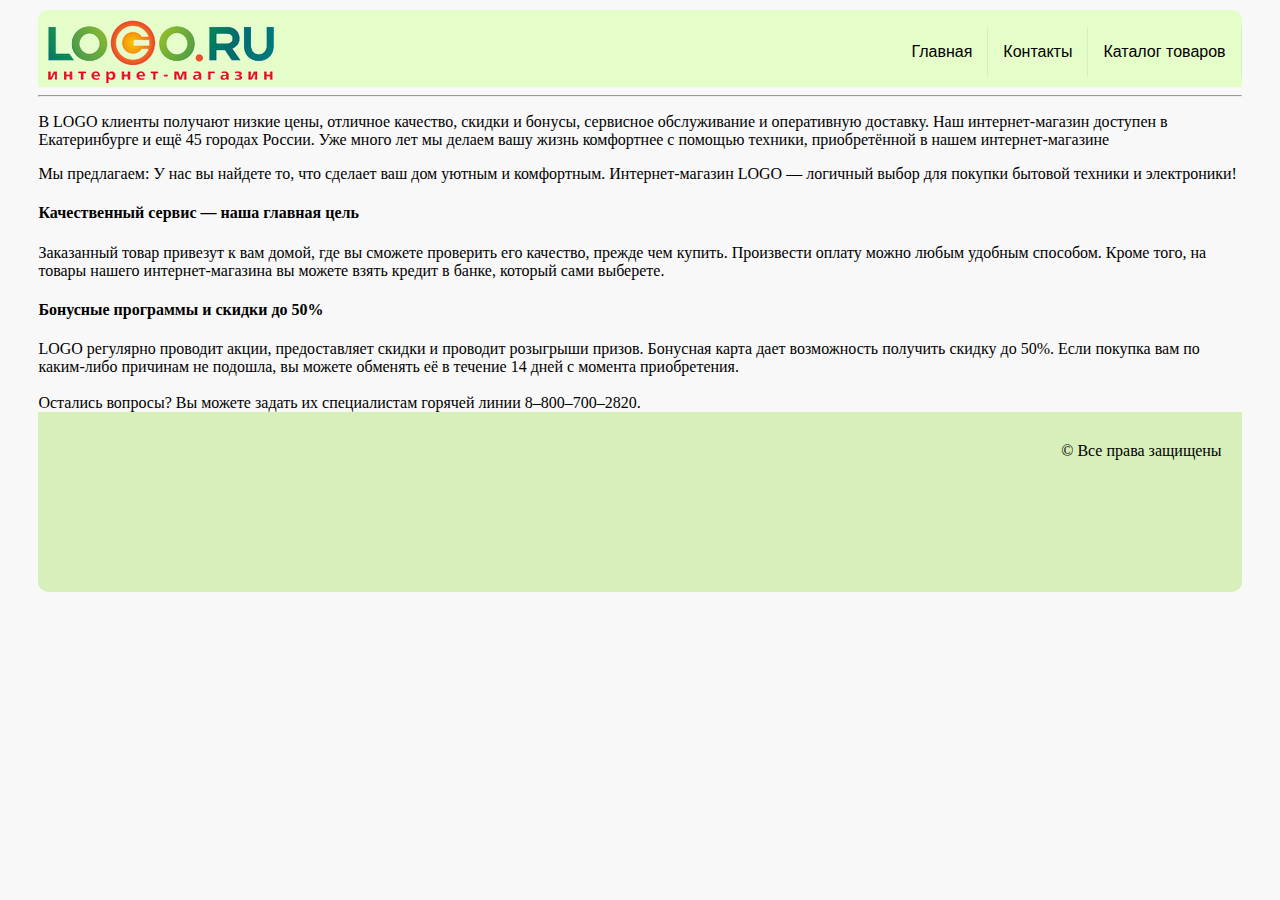
<file: index.html>
<!DOCTYPE html>
<html lang="en">

<head>
    <meta charset="UTF-8">
    <title>Главная страница</title>
    <link rel="stylesheet" href="style.css">
    <link href="https://fonts.googleapis.com/css?family=Lakki+Reddy|Raleway&display=swap" rel="stylesheet">
</head>

<body>
    <header class="container">
        <!-- шапка сайта-->
        <div class="header">
            <div class="logo_header">
                <a href="index.html"><img src="image/logoHeader.png" alt="logo_header"></a>
            </div>
            <ul class="menu">
                <li><a href="index.html">Главная</a></li>
                <li><a href="contacts.html">Контакты</a></li>
                <li><a href="catalog/catalog.html">Каталог товаров</a>
                    <ul>
                        <li><a href="catalog/catalog.html">Товар 1</a></li>
                        <li><a href="catalog/catalog.html">Товар 2</a></li>
                    </ul>
                </li>
            </ul>
        </div>
    </header>

    <div>
        <hr>
        <p>В LOGO клиенты получают низкие цены, отличное качество, скидки и бонусы, сервисное обслуживание и оперативную доставку. Наш интернет-магазин доступен в Екатеринбурге и ещё 45 городах России. Уже много лет мы делаем вашу жизнь комфортнее с помощью техники, приобретённой в нашем интернет-магазине </p>

        
        Мы предлагаем:
        <!-- <ul>
            <li>надёжную и недорогую бытовую технику</li>
            <li>фото- и видеоаппаратуру</li>
            <li>сотовые телефоны, смартфоны и планшеты</li>
            <li>компьютерную технику</li>
            <li>приборы для красоты и здоровья</li>
            <li>автомобильную электронику и аксессуары</li>
            <li>инструменты</li>
        </ul>-->

        У нас вы найдете то, что сделает ваш дом уютным и комфортным. Интернет-магазин LOGO — логичный выбор для покупки бытовой техники и электроники!

        <h4>Качественный сервис — наша главная цель</h4>
        Заказанный товар привезут к вам домой, где вы сможете проверить его качество, прежде чем купить. Произвести оплату можно любым удобным способом. Кроме того, на товары нашего интернет-магазина вы можете взять кредит в банке, который сами выберете.

        <h4>Бонусные программы и скидки до 50%</h4>
        LOGO регулярно проводит акции, предоставляет скидки и проводит розыгрыши призов. Бонусная карта дает возможность получить скидку до 50%.


        Если покупка вам по каким-либо причинам не подошла, вы можете обменять её в течение 14 дней с момента приобретения.<br>
        <br>
        Остались вопросы? Вы можете задать их специалистам горячей линии 8‒800‒700‒2820.

    </div>
    
    <footer> <!-- Подвал сайта-->
        <div class="footer">
            &copy; Все права защищены
        </div>
    </footer>
</body>

</html>






<!-- <table class="table">
      <tr>
          <td rowspan="3">1</td>
          <td colspan="2">2</td>
          
      </tr>
      <tr>
          
          <td class="five">5</td>
          <td>6</td>
      </tr>
      <tr>
          
          <td>8</td>
          <td>9</td>
      </tr>
  </table> -->
</file>
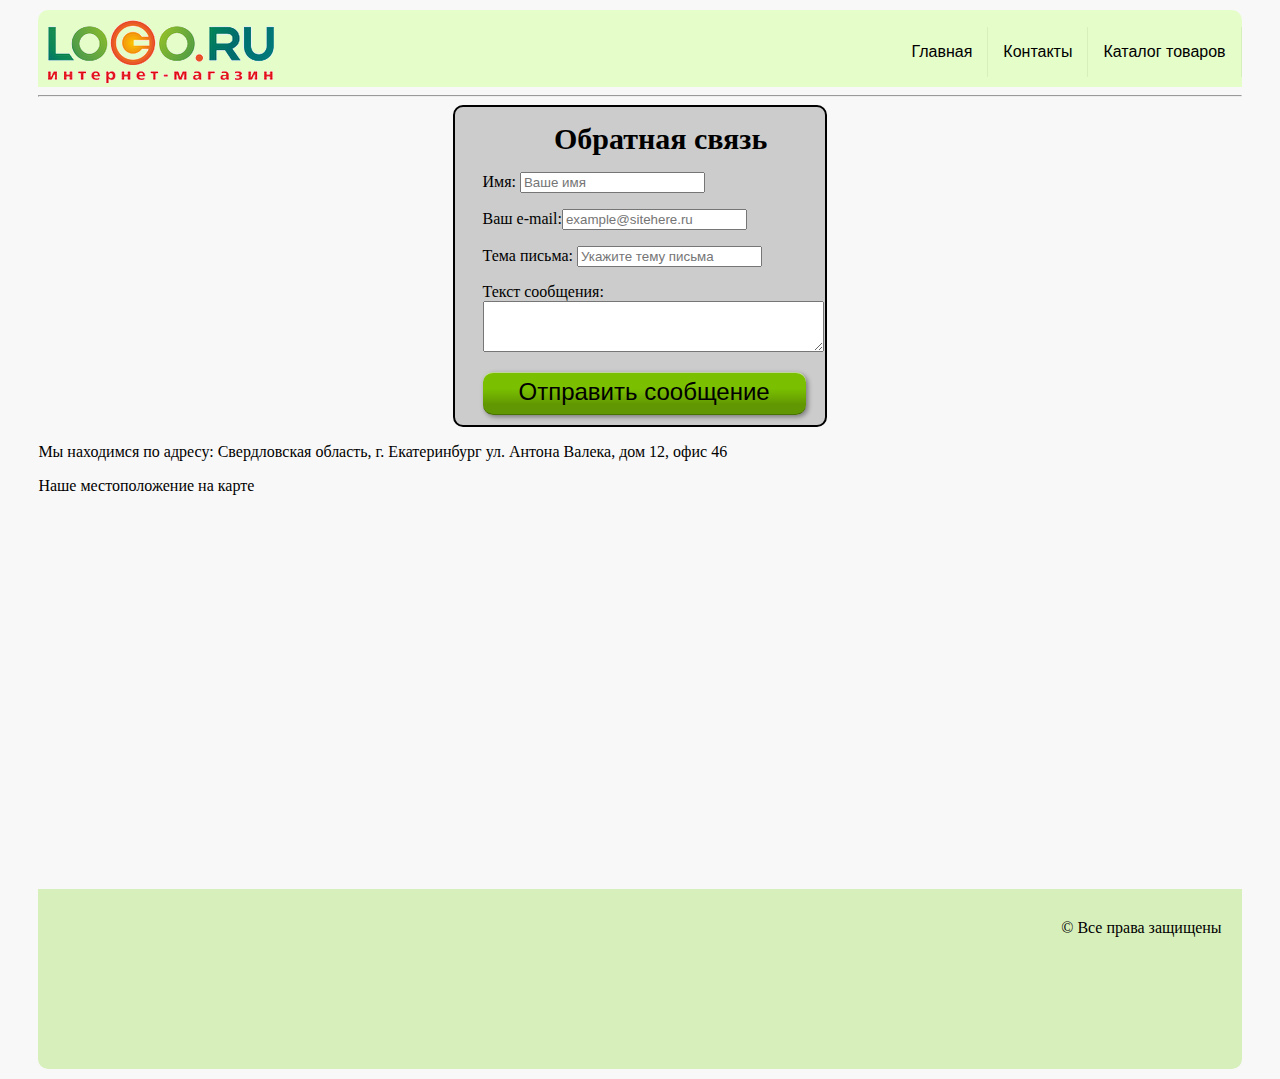
<file: contacts.html>
<!DOCTYPE html>
<html>

<head>
    <meta charset="UTF-8">
    <title>Контакты</title>
    <link rel="stylesheet" href="style.css">
</head>

<body>
    <header class="container">
        <!-- шапка сайта-->
        <div class="header">
            <div class="logo_header">
                <a href="index.html"><img src="image/logoHeader.png" alt="logo_header"></a>
            </div>
            <ul class="menu">
                <li><a href="index.html">Главная</a></li>
                <li><a href="contacts.html">Контакты</a></li>
                <li><a href="catalog/catalog.html">Каталог товаров</a>
                    <ul>
                        <li><a href="catalog/catalog.html">Товар 1</a></li>
                        <li><a href="catalog/catalog.html">Товар 2</a></li>
                    </ul>
                </li>
            </ul>
        </div>
    </header>
    <hr>

    <div class="cover">
        <form class="contactform" action="#">
            <h4 class="contact">Обратная связь</h4>
            <p>Имя: <input  type="text" placeholder="Ваше имя"></p>
            <p>Ваш e-mail:<input class="text_color" type="text" placeholder="example@sitehere.ru"></p>
            <p>Тема письма: <input  type="textarea" placeholder="Укажите тему письма"></p>            
            <p> Текст сообщения: <br>
            <textarea name="comment" cols="40" rows="3"></textarea></p>   
            <input id="submit" type="submit" value="Отправить сообщение">
           
        </form>
    </div>
        

            <p>Мы находимся по адресу: Свердловская область, г. Екатеринбург ул. Антона Валека, дом 12, офис 46<p>
            <p>Наше местоположение на карте</p>
            <iframe src="https://www.google.com/maps/embed?pb=!1m18!1m12!1m3!1d2182.3465106249882!2d60.591679416269805!3d56.83999998085809!2m3!1f0!2f0!3f0!3m2!1i1024!2i768!4f13.1!3m3!1m2!1s0x43c16e600c5281db%3A0x2cf636ab18c957df!2sLOGO.RU!5e0!3m2!1sru!2sru!4v1576073962273!5m2!1sru!2sru" width="100%" height="374" frameborder="0" style="border:0;" allowfullscreen=""></iframe>
            
            
        
        <footer><!-- Подвал сайта-->
            <div class="footer">
                &copy; Все права защищены
            </div>
        </footer>
</body>

</html>
</file>
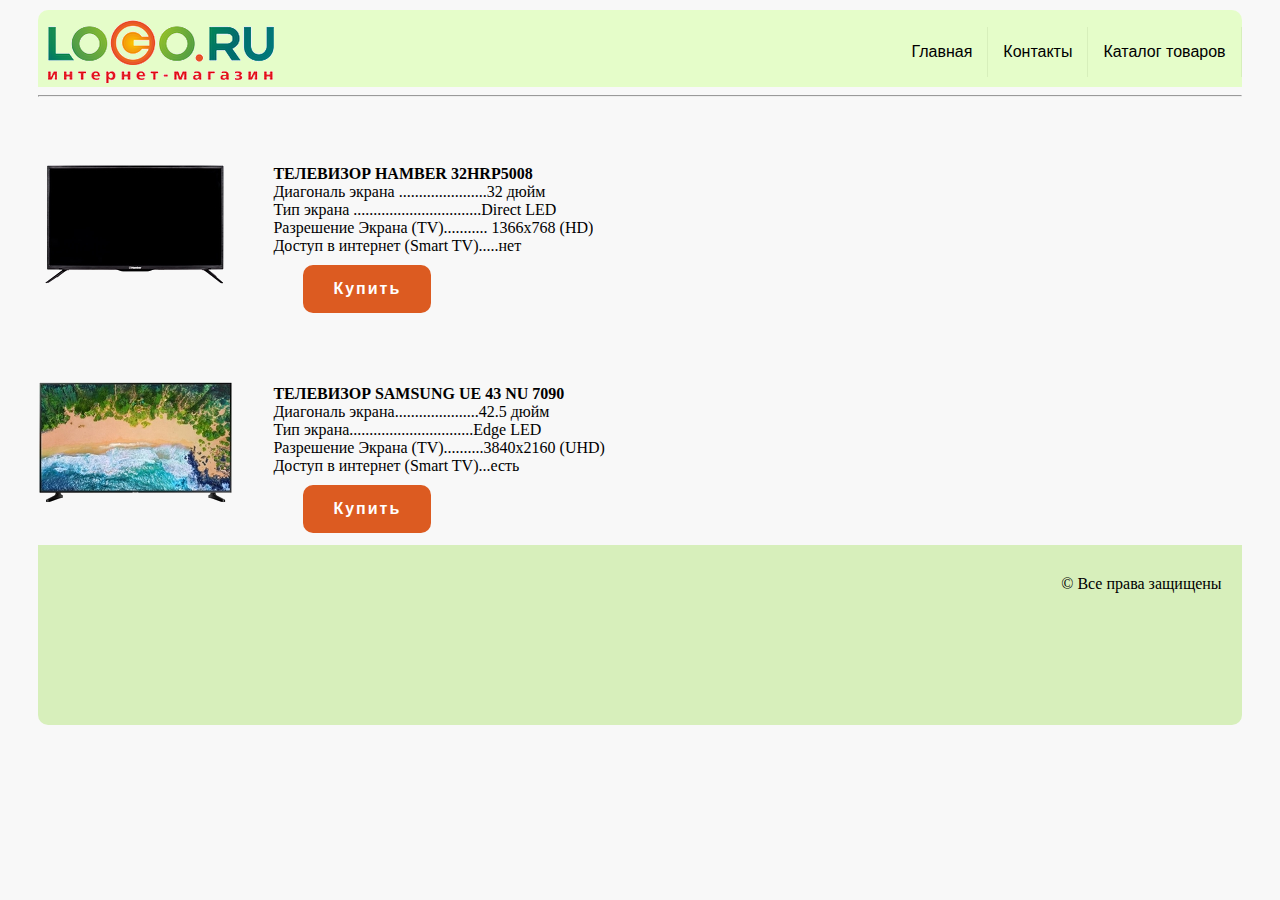
<file: catalog/catalog.html>
<!DOCTYPE html>
<html lang="en">
<head>
    <meta charset="UTF-8">
    <title>Каталог товаров</title>
    <link rel="stylesheet" href="../style.css">
</head>

<body>
   <header class="container">
        <!-- шапка сайта-->
        <div class="header">
            <div class="logo_header">
                <a href="index.html"><img src="../image/logoHeader.png" alt="logo_header"></a>
            </div>
            <ul class="menu">
                <li><a href="../index.html">Главная</a></li>
                <li><a href="../contacts.html">Контакты</a></li>
                <li><a href="catalog.html">Каталог товаров</a>
                    <ul>
                        <li><a href="page_2.html">Товар 1</a></li>
                        <li><a href="page_3.html">Товар 2</a></li>
                    </ul>
                </li>
            </ul>
        </div>
    </header>
    
    <hr>
    <div>
        <div class="katalog_goods">
            <div class="katalog_goods_foto">
                <a href="page_2.html" target="_blank"><img src="../image/32HRPmin.png" alt="HAMBER"></a>
            </div>
            <div class="katalog_goods_describe">
                <a class="katalog_goods_describe_name" href="page_2.html">Телевизор HAMBER 32HRP5008</a>
               <br>
                Диагональ экрана ......................32 дюйм <br>
                Тип экрана ................................Direct LED<br>
                Разрешение Экрана (TV)........... 1366x768 (HD)<br>
                Доступ в интернет (Smart TV).....нет<br>
                <div><a class="button" href="#">Купить</a></div>
            </div>
        </div>
        <div class="katalog_goods">
            <div class="katalog_goods_foto">
                <a href="page_3.html" target="_blank"><img src="../image/Samsungmin.png" alt="Samsung"> </a>
            </div>
            <div class="katalog_goods_describe">
                <a class="katalog_goods_describe_name" href="page_3.html">Телевизор Samsung UE 43 NU 7090</a>
                
                <div>Диагональ экрана.....................42.5 дюйм</div>
                <div>Тип экрана...............................Edge LED</div>
                <div>Разрешение Экрана (TV)..........3840x2160 (UHD)</div>
                <div>Доступ в интернет (Smart TV)...есть</div>
                <div><a class="button" href="#">Купить</a></div>
                 
            </div>
        </div>
    </div>
    <footer><!-- Подвал сайта-->
        <div class="footer">
        &copy; Все права защищены
        </div>
    </footer>
    </body>
</html>
</file>
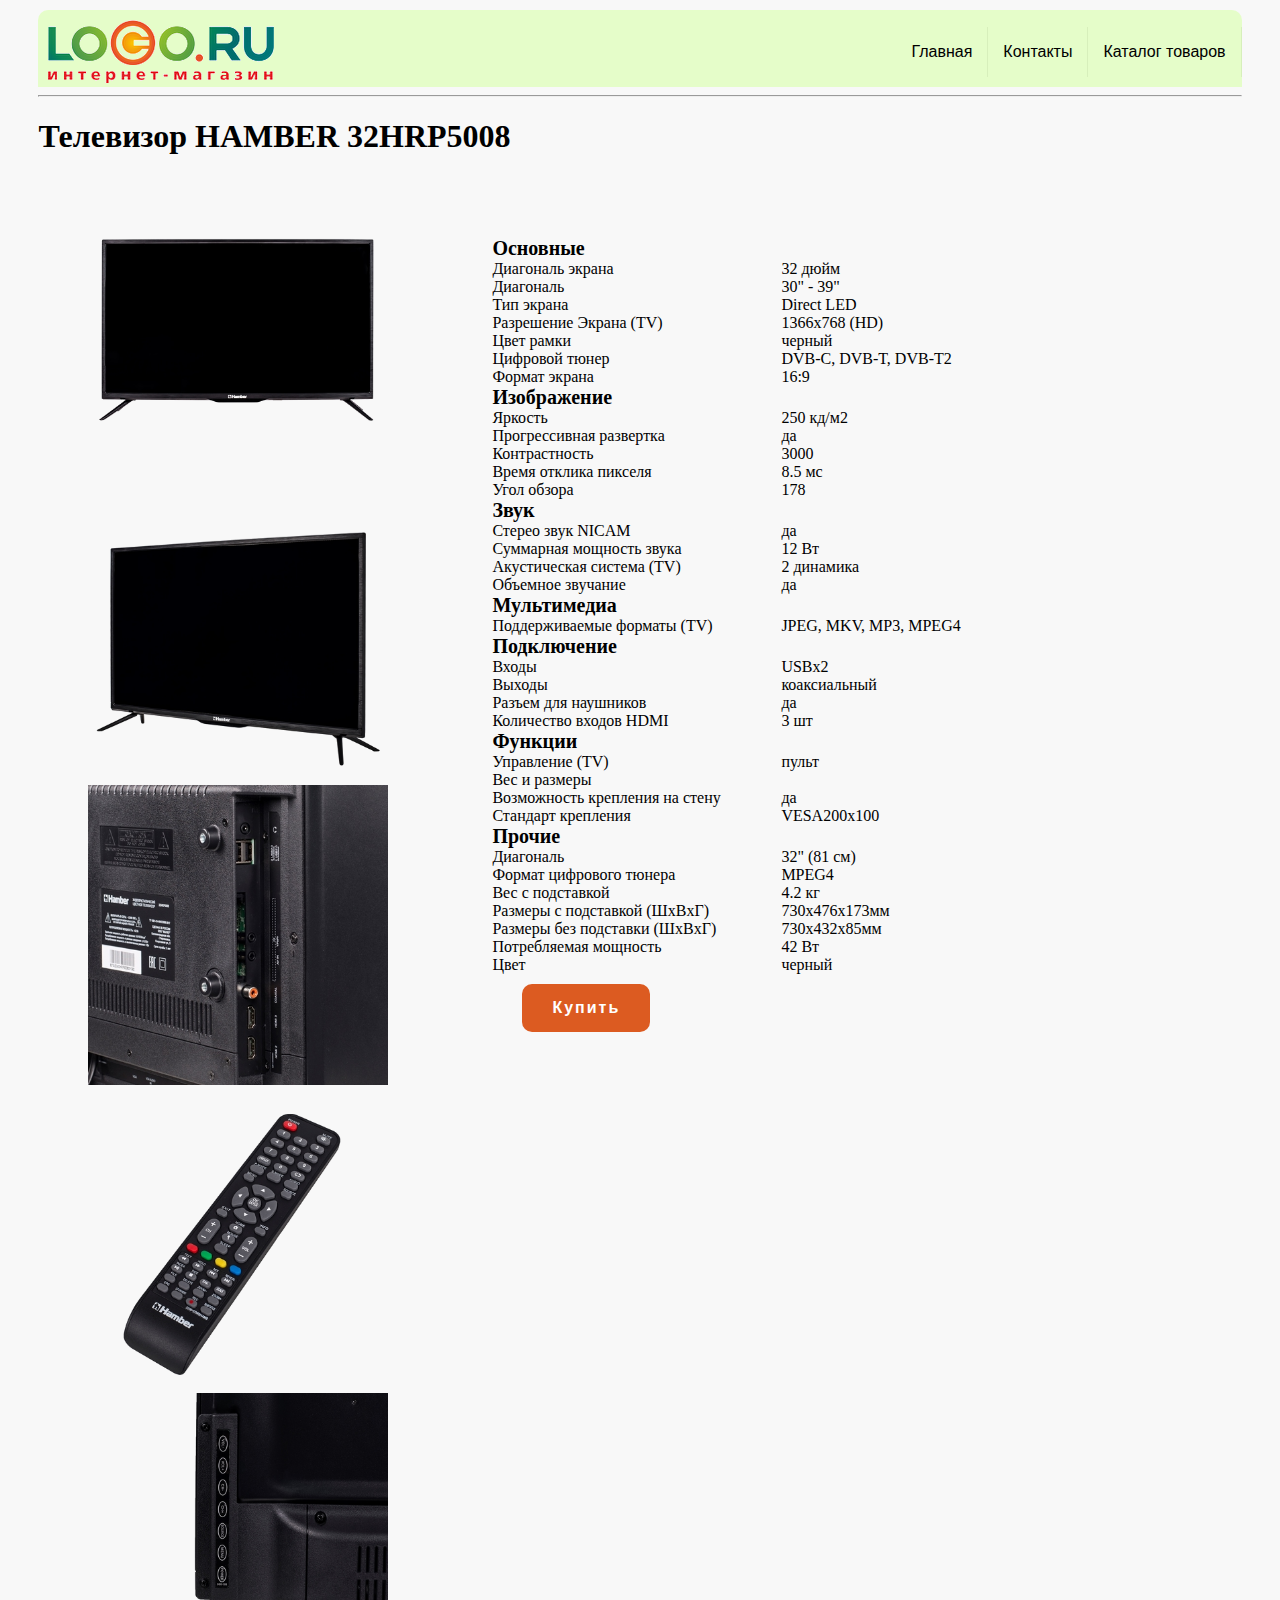
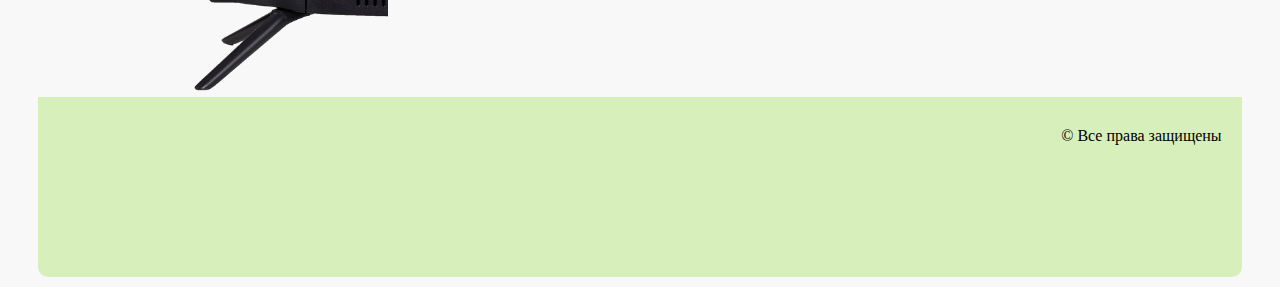
<file: catalog/page_2.html>
<!DOCTYPE html>
<html>

<head>
    <meta charset="UTF-8">
    <title>LOGO - интернет-магазин бытовой техники</title>
    <link rel="stylesheet" href="../style.css">
</head>

<body class="goods_fon">
    <header class="container">
        <!-- шапка сайта-->
        <div class="header">
            <div class="logo_header">
                <a href="index.html"><img src="../image/logoHeader.png" alt="logo_header"></a>
            </div>
            <ul class="menu">
                <li><a href="../index.html">Главная</a></li>
                <li><a href="../contacts.html">Контакты</a></li>
                <li><a href="catalog.html">Каталог товаров</a>
                    <ul>
                        <li><a href="page_2.html">Товар 1</a></li>
                        <li><a href="page_3.html">Товар 2</a></li>
                    </ul>
                </li>
            </ul>
        </div>
    </header>
    <div class="good">
        <hr>
        <span><h1> Телевизор HAMBER 32HRP5008</h1></span> 
        <div class ="goods">
            <div class="goods_foto"> 
            
             <div><img src="../image/hamber_1.png" alt="HAMBER"></div>
             <div><img src="../image/hamber_2.png" alt="HAMBER"></div>
             <div><img src="../image/hamber_3.png" alt="HAMBER"></div>
             <div><img src="../image/hamber_4.png" alt="HAMBER"></div>
             <div><img src="../image/hamber_5.png" alt="HAMBER"></div>
            </div>
            
            <div class="goods_description">
               <span class="goods_description_head">Основные</span> <br>
                <span class="name">Диагональ экрана</span>                        <span class="value">32 дюйм</span><br>
                <span class="name">Диагональ</span>                               <span class="value">30" - 39"</span><br>
                <span class="name">Тип экрана</span>                              <span class="value">Direct LED</span><br>
                <span class="name">Разрешение Экрана (TV)</span>                  <span class="value">1366x768 (HD)</span><br>
                <span class="name">Цвет рамки</span>                              <span class="value">черный</span><br>
                <span class="name">Цифровой тюнер</span>                          <span class="value">DVB-C, DVB-T, DVB-T2</span><br>
                <span class="name">Формат экрана</span>                           <span class="value">16:9</span><br>
            <span class="goods_description_head">Изображение</span>                                                        <span></span><br>
                <span class="name">Яркость</span>                                <span class="value">250 кд/м2</span><br>
                <span class="name">Прогрессивная развертка</span>                <span class="value">да</span><br>
                <span class="name">Контрастность</span>                           <span class="value">3000</span><br>
                <span class="name">Время отклика пикселя</span>                   <span class="value">8.5 мс</span><br>
                <span class="name">Угол обзора</span>                             <span class="value">178</span><br>
                <span class="goods_description_head">Звук</span>                                                  <span></span><br>
                <span class="name">Стерео звук NICAM</span>                       <span class="value">да</span><br>
                <span class="name">Суммарная мощность звука</span>                <span class="value">12 Вт</span><br>
                <span class="name">Акустическая система (TV)</span>               <span class="value">2 динамика</span><br>
                <span class="name">Объемное звучание</span>                        <span class="value">да</span><br>
                <span class="goods_description_head">Мультимедиа</span>                                                        <span></span><br>
                <span class="name">Поддерживаемые форматы (TV)</span>                <span class="value">JPEG, MKV, MP3, MPEG4</span><br>
                <span class="goods_description_head">Подключение</span>            <span></span><br>
                <span class="name">Входы</span>                                    <span class="value">USBx2</span><br>
                <span class="name">Выходы</span>                                    <span class="value">коаксиальный</span><br>
                <span class="name">Разъем для наушников</span>                      <span class="value">да</span><br>
                <span class="name">Количество входов HDMI</span>                    <span class="value">3 шт</span><br>
                <span class="goods_description_head">Функции</span>                                                        <span></span><br>
                <span class="name">Управление (TV)</span>                           <span class="value">пульт</span><br>
                <span class="name">Вес и размеры</span>                                                                <span></span><br>
                <span class="name">Возможность крепления на стену </span>           <span class="value">да</span><br>
                <span class="name">Стандарт крепления </span>                       <span class="value">VESA200x100</span><br>
                <span class="goods_description_head">Прочие</span>                                                            <span></span><br>
                <span class="name">Диагональ</span>                                  <span class="value">32" (81 см)</span><br>
                <span class="name">Формат цифрового тюнера</span>                    <span class="value">MPEG4</span><br>
                <span class="name">Вес с подставкой</span>                            <span class="value">4.2 кг</span><br>
                <span class="name">Размеры с подставкой (ШxВxГ)</span>                <span class="value">730x476x173мм</span><br>
                <span class="name">Размеры без подставки (ШxВxГ)</span>                <span class="value">730x432x85мм</span><br>
                <span class="name">Потребляемая мощность</span>                        <span class="value">42 Вт</span><br>
                <span class="name">Цвет</span>                                          <span class="value">черный</span><br>
             <div><a class="button" href="#">Купить</a></div>
            </div>
        </div>
        <!--
         <a href="../image/32HRPmax.jpg" target="_blank"><img class="border_goods" src="../image/32HRPmin.jpg" alt="HAMBER"></a>
        <a href="../image/32HRPmax2.jpg" target="_blank"><img class="border_goods" src="../image/32HRPmin2.jpg" alt="HAMBER"></a>

        <br>
        <h4 class="tel">Основные характеристики </h4>
        <h4 class="tel">Описание товара</h4>
        
        <ul class="short_description">
            <li>Диагональ экрана 32 дюйм</li>
            <li>Тип экрана Direct LED</li>
            <li>Разрешение Экрана (TV) 1366x768 (HD)</li>
            <li>Доступ в интернет (Smart TV) нет</li>
        </ul>

        </ul>
        <h4 class="goods">Характеристика товара</h4>
       
          
       
            <h4 class="goods" > Внешний вид</h4>
            <p class="text">Задача организации, в особенности же постоянное информационно-пропагандистское обеспечение нашей деятельности требуют от нас анализа соответствующий условий активизации. Задача организации, в особенности же консультация с широким активом в значительной степени обуславливает создание систем массового участия.</p>

            <h4 class="goods">Особенности использования</h4>
            <p class="detailed_description"> <p class="text">Задача организации, в особенности же постоянное информационно-пропагандистское обеспечение нашей деятельности требуют от нас анализа соответствующий условий активизации. Задача организации, в особенности же консультация с широким активом в значительной степени обуславливает создание систем массового участия. Задача организации, в особенности же постоянное информационно-пропагандистское обеспечение нашей деятельности требуют от нас анализа соответствующий условий активизации. Задача организации, в особенности же консультация с широким активом в значительной степени обуславливает создание систем массового участия.Задача организации, в особенности же постоянное информационно-пропагандистское обеспечение нашей деятельности требуют от нас анализа соответствующий условий активизации. Задача организации, в особенности же консультация с широким активом в значительной степени обуславливает создание систем массового участия.</p> </p>

    </div> -->

    <footer><!-- Подвал сайта-->
        <div class="footer">
        &copy; Все права защищены
        </div>
    </footer>
</body>

</html>
</file>
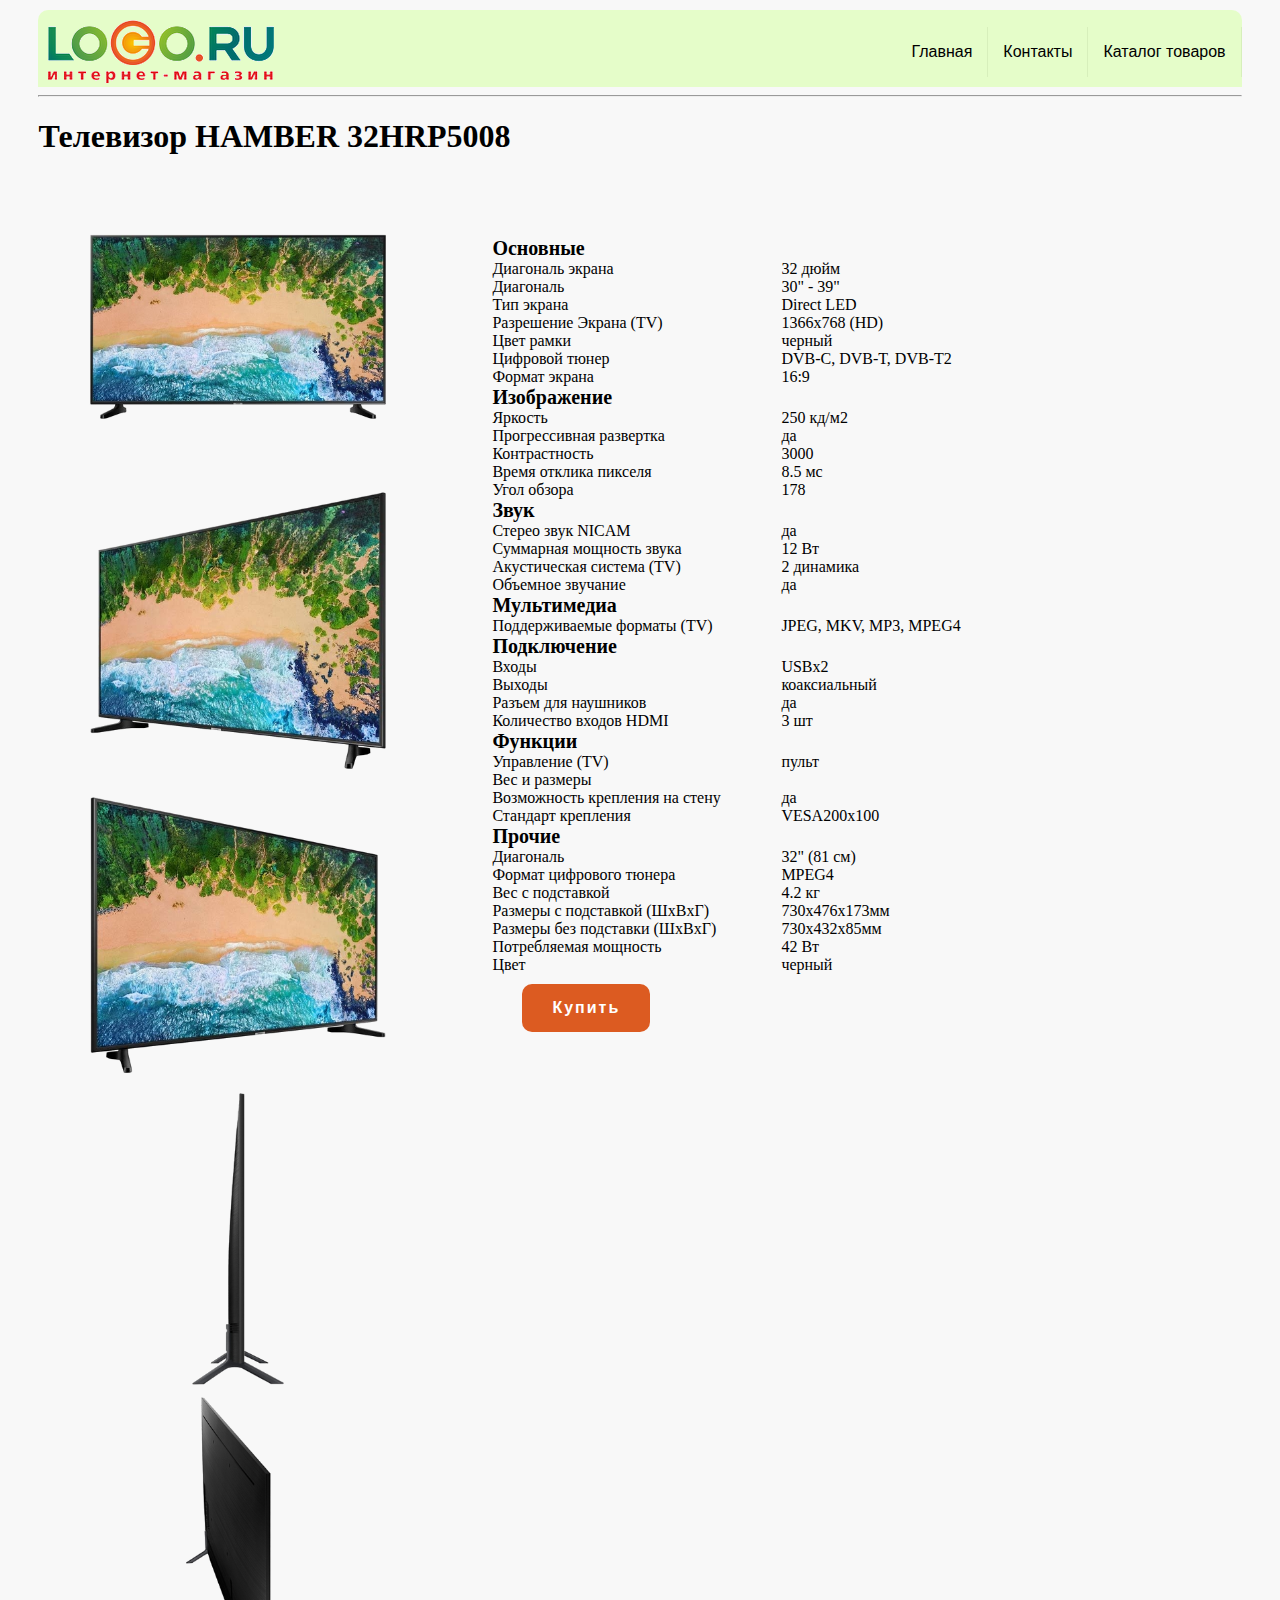
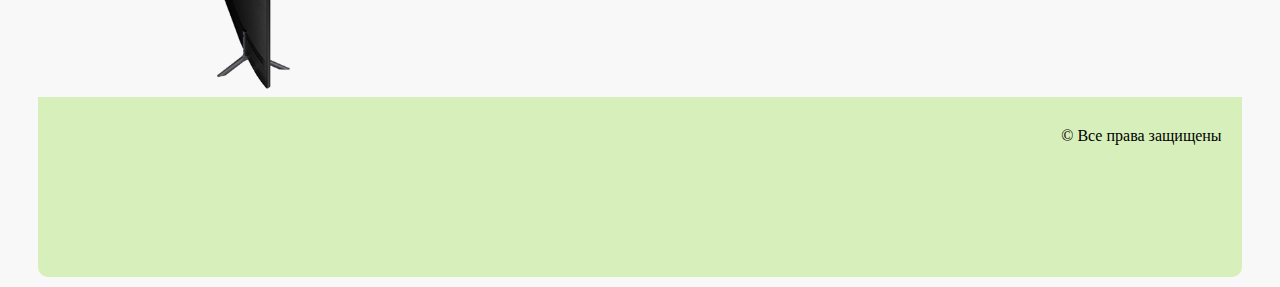
<file: catalog/page_3.html>
<!DOCTYPE html>
<html>

<head>
    <meta charset="UTF-8">
    <title>LOGO - интернет-магазин бытовой техники</title>
    <link rel="stylesheet" href="../style.css">
</head>

<body class="goods_fon">
    <header class="container">
        <!-- шапка сайта-->
        <div class="header">
            <div class="logo_header">
                <a href="../index.html"><img src="../image/logoHeader.png" alt="logo_header"></a>
            </div>
            <ul class="menu">
                <li><a href="../index.html">Главная</a></li>
                <li><a href="../contacts.html">Контакты</a></li>
                <li><a href="catalog.html">Каталог товаров</a>
                    <ul>
                        <li><a href="page_2.html">Товар 1</a></li>
                        <li><a href="page_3.html">Товар 2</a></li>
                    </ul>
                </li>
            </ul>
        </div>
    </header>
    <hr>
    <div>
      
      <span><h1> Телевизор HAMBER 32HRP5008</h1></span> 
        <div class ="goods">
            <div class="goods_foto"> 
            
             <div><img src="../image/Samsung_1.png" alt="HAMBER"></div>
             <div><img src="../image/Samsung_2.png" alt="HAMBER"></div>
             <div><img src="../image/Samsung_3.png" alt="HAMBER"></div>
             <div><img src="../image/Samsung_4.png" alt="HAMBER"></div>
             <div><img src="../image/Samsung_5.png" alt="HAMBER"></div>
            </div>
            
            <div class="goods_description">
               <span class="goods_description_head">Основные</span> <br>
                <span class="name">Диагональ экрана</span>                        <span class="value">32 дюйм</span><br>
                <span class="name">Диагональ</span>                               <span class="value">30" - 39"</span><br>
                <span class="name">Тип экрана</span>                              <span class="value">Direct LED</span><br>
                <span class="name">Разрешение Экрана (TV)</span>                  <span class="value">1366x768 (HD)</span><br>
                <span class="name">Цвет рамки</span>                              <span class="value">черный</span><br>
                <span class="name">Цифровой тюнер</span>                          <span class="value">DVB-C, DVB-T, DVB-T2</span><br>
                <span class="name">Формат экрана</span>                           <span class="value">16:9</span><br>
            <span class="goods_description_head">Изображение</span>                                                        <span></span><br>
                <span class="name">Яркость</span>                                <span class="value">250 кд/м2</span><br>
                <span class="name">Прогрессивная развертка</span>                <span class="value">да</span><br>
                <span class="name">Контрастность</span>                           <span class="value">3000</span><br>
                <span class="name">Время отклика пикселя</span>                   <span class="value">8.5 мс</span><br>
                <span class="name">Угол обзора</span>                             <span class="value">178</span><br>
                <span class="goods_description_head">Звук</span>                                                  <span></span><br>
                <span class="name">Стерео звук NICAM</span>                       <span class="value">да</span><br>
                <span class="name">Суммарная мощность звука</span>                <span class="value">12 Вт</span><br>
                <span class="name">Акустическая система (TV)</span>               <span class="value">2 динамика</span><br>
                <span class="name">Объемное звучание</span>                        <span class="value">да</span><br>
                <span class="goods_description_head">Мультимедиа</span>                                                        <span></span><br>
                <span class="name">Поддерживаемые форматы (TV)</span>                <span class="value">JPEG, MKV, MP3, MPEG4</span><br>
                <span class="goods_description_head">Подключение</span>            <span></span><br>
                <span class="name">Входы</span>                                    <span class="value">USBx2</span><br>
                <span class="name">Выходы</span>                                    <span class="value">коаксиальный</span><br>
                <span class="name">Разъем для наушников</span>                      <span class="value">да</span><br>
                <span class="name">Количество входов HDMI</span>                    <span class="value">3 шт</span><br>
                <span class="goods_description_head">Функции</span>                                                        <span></span><br>
                <span class="name">Управление (TV)</span>                           <span class="value">пульт</span><br>
                <span class="name">Вес и размеры</span>                                                                <span></span><br>
                <span class="name">Возможность крепления на стену </span>           <span class="value">да</span><br>
                <span class="name">Стандарт крепления </span>                       <span class="value">VESA200x100</span><br>
                <span class="goods_description_head">Прочие</span>                                                            <span></span><br>
                <span class="name">Диагональ</span>                                  <span class="value">32" (81 см)</span><br>
                <span class="name">Формат цифрового тюнера</span>                    <span class="value">MPEG4</span><br>
                <span class="name">Вес с подставкой</span>                            <span class="value">4.2 кг</span><br>
                <span class="name">Размеры с подставкой (ШxВxГ)</span>                <span class="value">730x476x173мм</span><br>
                <span class="name">Размеры без подставки (ШxВxГ)</span>                <span class="value">730x432x85мм</span><br>
                <span class="name">Потребляемая мощность</span>                        <span class="value">42 Вт</span><br>
                <span class="name">Цвет</span>                                          <span class="value">черный</span><br>
             <div><a class="button" href="#">Купить</a></div>
            </div>
        </div>
      

    <footer><!-- Подвал сайта-->
        <div class="footer">
        &copy; Все права защищены
        </div>
    </footer>
</body>

</html>
</file>
<file: style.css>
/* Общее позиционирование сайта*/
body {
    background: #f8f8f8;
    margin: 10px auto;
    padding: 0 3%;
}

/*Меню и шапка*/
.container {
    margin: 0 auto;
    background-color: #E5FDC9;
    border-top-left-radius: 10px;
    border-top-right-radius: 10px;
}

.header {
    height: auto;
}

.logo_header {
    padding-top: 10px;
    padding-left: 10px;
    width: 300px;
    display: inline-block;
}

ul {
    list-style-type: none;
    margin: 0;
    padding-left: 0;
    margin-top: 17px;
    background: #01EF01;
    display: inline-block;
    float: right;
}

li a {
    text-decoration: none;
    background: #E5FDC9;
    color: #000;
    padding: 0px 15px;
    font-family: arial;
    line-height: 50px;
    display: block;
    border-right: 1px solid #D7EFBB;
    /* плавный переход между пунктами меню*/
    -moz-transition: all 0.3s 0.01s ease;
    -o-transition: all 0.3s 0.01s ease;
    -webkit-transition: all 0.3s 0.01s ease;

}

li a:hover {
    background: #E8542A;
    /* эффект при наведении*/
}

li {
    float: left;
    position: relative;

}

/*Стили для скрытого выпадающего меню*/
li > ul {
    position: absolute;
    top: 25px;
    display: none;
}

/*скрытая часть видимая*/
li:hover > ul {
    display: block;
    width: 180px;
}

li:hover > ul > li {
    float: none;
    /*Убираем горизонтальное позиционирование*/
}


/*Каталог*/
.katalog_goods {
    width: 0 auto;
    height: 200px;
    padding-top: 20px;
}
.katalog_goods_foto {
    width: 195px;
    height: 195px;
    display: inline-block;
    float: left;
    overflow: hidden;
    margin-right: 20px;
    
}
.katalog_goods_describe {
    float: left;
    overflow: hidden;
    display: inline-block;
    margin-left: 20px;
    padding-top: 40px;
}
.katalog_goods_describe_name {
    text-decoration: none;
    color: #000;
    font-weight: bold; 
    text-transform: uppercase;
   
    
}
.katalog_goods_describe_name:hover {
    color: #E8542A;
    
    
}
/*Товары каталога*/

.goods {
    width: 0 auto;
    display: inline-block;
    
}

.goods_foto {
    display: inline-block;
    
    
    margin-left: 50px
}
.goods_foto img {
    width: 300px;
}

.goods_description {
    width: 600px;
    vertical-align: top;
    display: inline-block;
    padding-left: 100px;
    padding-top: 60px;
    
}

/*Оформление товаров */
.goods_description_head {
    text-align: left;
    font-size: 20px;
    font-weight: bold;
    padding-bottom: 20px;
    padding-top: 20px;
       
}
.name {
  display: inline-block;
    width: 250px;
    padding-right: 35px;
    font-size: 16px;
    
    
}
.value {
    width: 200px;
    display: inline-block;
    font-size: 16px;
}
/*Кнопка*/

.button {
  text-decoration: none;
  outline: none;
  display: inline-block;
  padding: 15px 30px;
  margin: 10px 30px;
  border-radius: 10px;
  box-shadow: 0 0 30px 30px #DC5B21 inset, 0 0 0 0 #DC5B21;
  font-family: 'arial', sans-serif;
  font-weight: bold;
  letter-spacing: 2px;
  color: white;
  transition: .15s ease-in-out;
}
.button:hover {
  box-shadow: 0 0 10px 0 #DC5B21 inset, 0 0 10px 4px #DC5B21;
  color: #DC5B21;
}


/*
h4,
p,
a,
.goods {
    color: black;
    font-size: 18px;
    font-weight: 400;
    text-decoration: none;


}

.goods_fon {
    background: #eaeaea;
}

.short_description {
    font-size: 14px;
    color: #707070;
    font-style: italic;
    line-height: 16px;

}

.detailed_description {
    font-size: 16px;
    color: #484343;
    font-weight: 400;
    line-height: 24px;
    text-align: left;
}

.feature_goods li {
    list-style: none;
    background: url(image/icon.png) no-repeat 0, 5px;
    padding-left: 20px;
    line-height: 24px;
    color: chocolate;

}

.border_goods {
    border: 3px solid black;
}

.border_goods:hover {
    border: 0px;
    margin: 3px;
}

*/
/*Контент товаров*/
.text:first-letter {
    font-size: 35px;
    color: red;
}



/*Контакты*/

.cover {
    background: #ccc;
    width: 350px;
    margin: auto;
    border: 2px solid black;
    border-radius: 10px;
    padding: 10px;

}

.contact {
    font-size: 30px;
    padding-left: 20%;
    margin: 5px;

}

.contactform {
    padding-left: 5%;
}
#submit {
    border: none;
    cursor: pointer;
    color: #000;
    font-size: 24px;
    background-color: #7ac000;
    padding: 5px 36px 8px 36px;
    -webkit-border-radius: 10px;
    -moz-border-radius: 10px;
    -webkit-box-shadow: 2px 2px 5px rgba(0, 0, 0, 0.4);
    -moz-box-shadow: 2px 2px 5px rgba(0, 0, 0, 0.6);
    border-bottom: 1px solid rgba(0, 0, 0, 0.4);
    border-top: 1px solid rgba(255, 255, 255, 0.6);
    background: -webkit-gradient(linear,
            left bottom,
            left top,
            color-stop(0.23, #619702),
            color-stop(0.62, #7ac000));
    background: -moz-linear-gradient(center bottom,
            #619702 23%,
            #7ac000 62%);

}

.text_color:focus {
    color: #DC5B21;
    background-color: #E4DBBF;

}

input:not([id]),
textarea {
    text-transform: capitalize;

}

input::-webkit-input-placeholder {
    text-transform: none;
}

input:-moz-placeholder {
    text-transform: none;
}

/*footer*/
.footer {
    height: 150px;
    background-color: #D7EFBB;
    text-align: right;
    padding-right: 20px;
    padding-top: 30px;
    border-bottom-left-radius: 10px;
    border-bottom-right-radius: 10px;

}





/*
.container {
    width: 700px;
    margin: 0 auto;
}
.header {
    height: 200px;
    background-color: antiquewhite;
    position: relative;    
}

.logo {
    width: 50px;
    height: 50px;
    background: darkred;
    float: left;
    position: absolute;
    top: 50px;
    left:150px;
    
}
*/
/*.table {
    border:1px solid #000;
    width: 400px;
    height: 300px;
    border-collapse: collapse;
    
}
.table td {
    border: 1px solid black;
    padding-left: 10px;
    vertical-align: middle;
    
}
.five {
    background-color: green;
}
*/

/*.tel {
    color: red;
    text-align: center;
    text-transform: uppercase;
}

.blue {
    border: 1px solid green;
    padding: 3px;
    
    background:url(image/32HRPmin.jpg) no-repeat;
}
.list {
   list-style-type: none;
        
}
.list li {
    width: 70px;
    height: 25px;
    border: 1px solid #000;
}

li {
    width: 100px;
    height: 30px;
    border: 1px solid #000;
}*/
</file>
